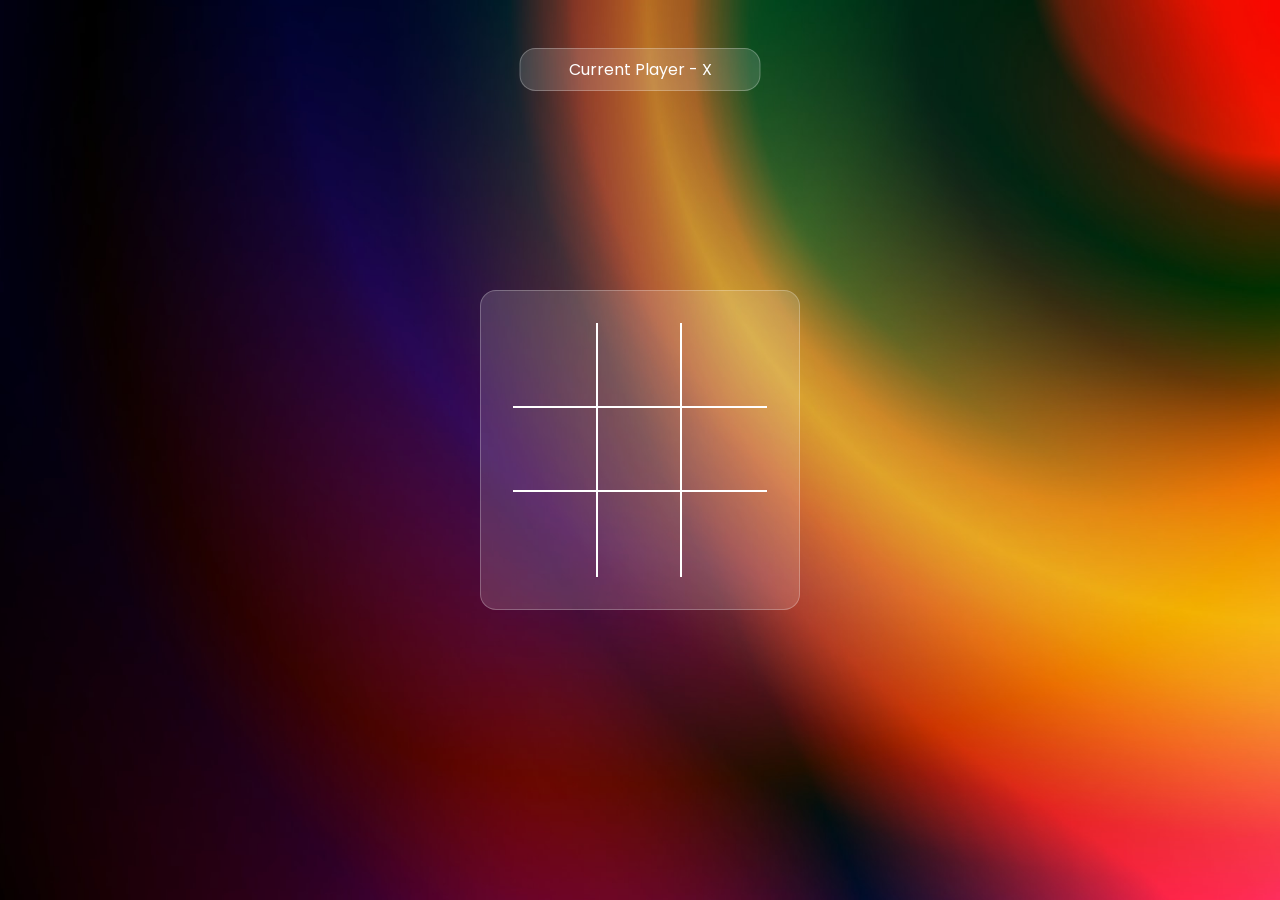
<file: index.html>
<!DOCTYPE html>
<html lang="en">
  <head>
    <meta charset="UTF-8" />
    <meta name="viewport" content="width=<device-width>, initial-scale=1.0" />
    <title>Document</title>
    <link rel="preconnect" href="https://fonts.googleapis.com" />
    <link rel="preconnect" href="https://fonts.gstatic.com" crossorigin />
    <link
      href="https://fonts.googleapis.com/css2?family=Poppins:wght@300&display=swap"
      rel="stylesheet"
    />
    <link rel="stylesheet" href="styles.css" />
  </head>
  <body>
    <div class="wrapper">
      <p class="game-info"></p>

      <div class="tic-tac-toe">
        <div class="box box1"></div>
        <div class="box box2"></div>
        <div class="box box3"></div>
        <div class="box box4"></div>
        <div class="box box5"></div>
        <div class="box box6"></div>
        <div class="box box7"></div>
        <div class="box box8"></div>
        <div class="box box9"></div>
      </div>
      <button class="btn">New Game</button>
    </div>
    <script src="index.js"></script>
  </body>
</html>
</file>
<file: styles.css>
*,*::before,*::after {
    box-sizing: border-box;
    margin: 0;
    padding: 0;
    font-family: 'Poppins','sans-serif';
}
.wrapper{
    width: 100vw;
    height: 100vh;
    background-image: url(./assets/gradient-bg.jpg);
    background-size: cover;
    background-position: center;
    display: grid;
    place-items: center;
}

.game-info{
    color: white;
    position: absolute;
    top: 3rem;
    left: 50%;
    transform: translateX(-50%);
    background-color: rgba(255, 255, 255, 0.15);
    border-radius: 1rem;
    border: 1px solid rgba(255, 255, 255, 0.25);
    padding: 0.5rem 3rem;
    text-align: center;
}

.tic-tac-toe{
    width: 90%;
    max-width: 20rem;
    background-color: rgba(255, 255, 255, 0.15);
    border-radius: 1rem;
    border: 1px solid rgba(255, 255, 255, 0.25);
    padding: 2rem;
    display: grid;
    grid-template-columns: repeat(3,1fr);
    aspect-ratio: 1/1;

}

.box{
    position: relative;
    width: 100%;
    aspect-ratio: 1/1;
    cursor: pointer;
    font-size: 3rem;
    color: white;
    display: flex;
    justify-content:center;
    align-items: center;
}

.box1, .box2, .box4, .box5{
    border-right:2px solid white;
    border-bottom:2px solid white;
}

.box3, .box6{
    border-bottom: 2px solid white;
}

.box7, .box8{
    border-right:2px solid white;
}

.btn{
    color: white;
    position: absolute;
    bottom: 3rem;
    left:50%;
    transform: translateX(-50%);
    background-color: rgba(255, 255, 255, 0.15);
    border-radius: 1rem;
    border: 1px solid rgba(255, 255, 255, 0.25);
    padding: 0.5rem 2rem;
    cursor: pointer;
    display: none;
}

.btn.active{
    display: flex;
}

.win{
    background-color: rgba(0,255,0,0.3);
}
</file>
